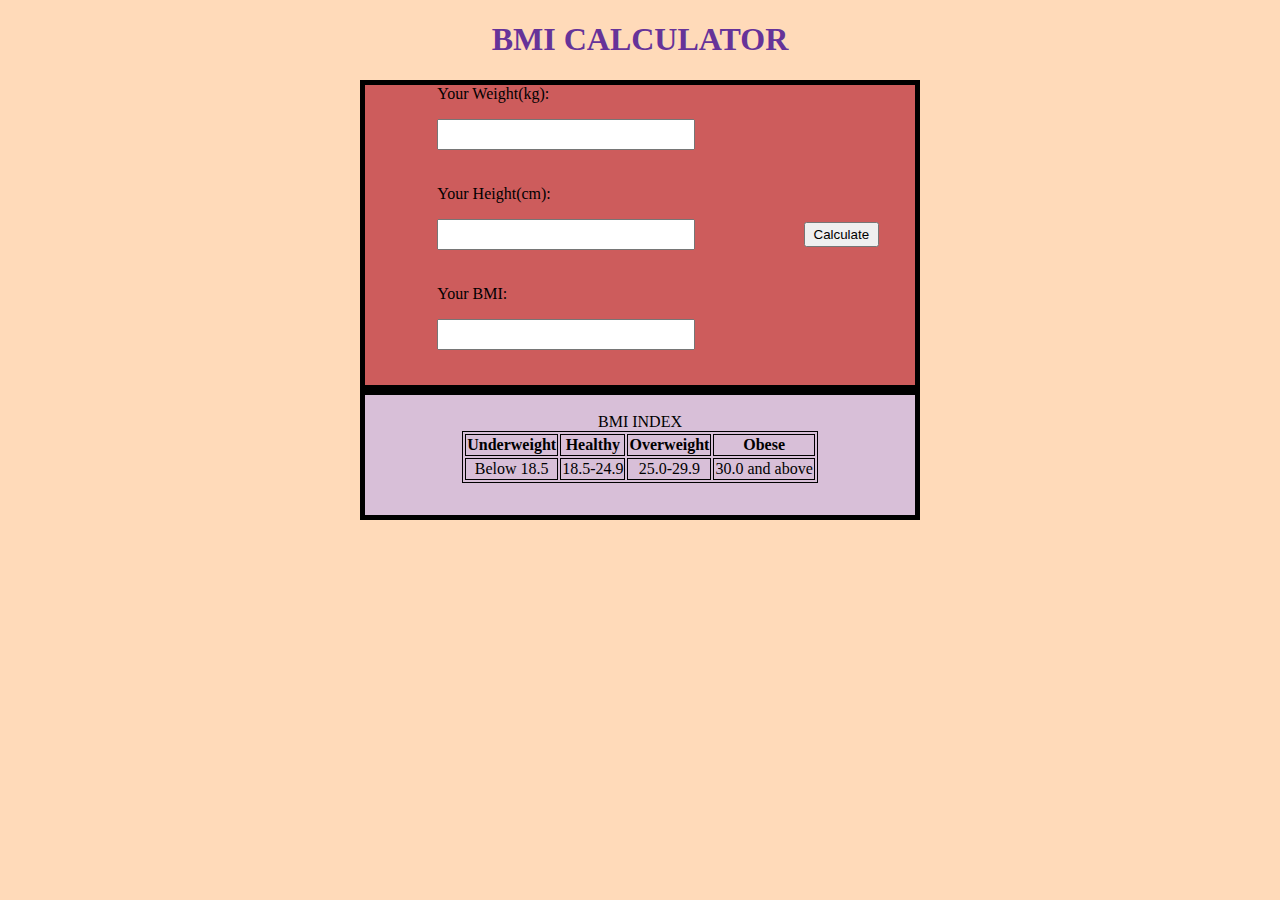
<file: BMI-Converter/index.html>
<!DOCTYPE html>
<html lang="en">
    <head>
        <meta charset="UTF-8">
        <meta name="viewport" content="width=device-width, initial-scale=1.0">
        <meta http-equiv="X-UV-Compatible" content="ie=edge">
        <link rel="stylesheet" href="style.css">
    </head>
    <body>
        <h1>BMI CALCULATOR</h1>
        <div id="container">
            <label for="weight-input" id="wlabel">Your Weight(kg):</label><input type = "text" id="weight-input">
            <label for="height-input" id="hlabel">Your Height(cm):</label><input type = "text" id="height-input">
            <button id="btn">Calculate</button>
            <label for="bmi-output" id="bmilabel">Your BMI:</label><input type="text" id="bmi-output">
        </div>
        <div id="table">
            <br><table>
            <caption>BMI INDEX</caption>
            <tr>
                <th>Underweight</th>
                <th>Healthy</th>
                <th>Overweight</th>
                <th>Obese</th>
            </tr>
            <tr>
                <td>Below 18.5</td>
                <td>18.5-24.9</td>
                <td>25.0-29.9</td>
                <td>30.0 and above</td>
            </tr>
            </table>
        </div>
        <script src="main.js"></script>
    </body>
</html>
</file>
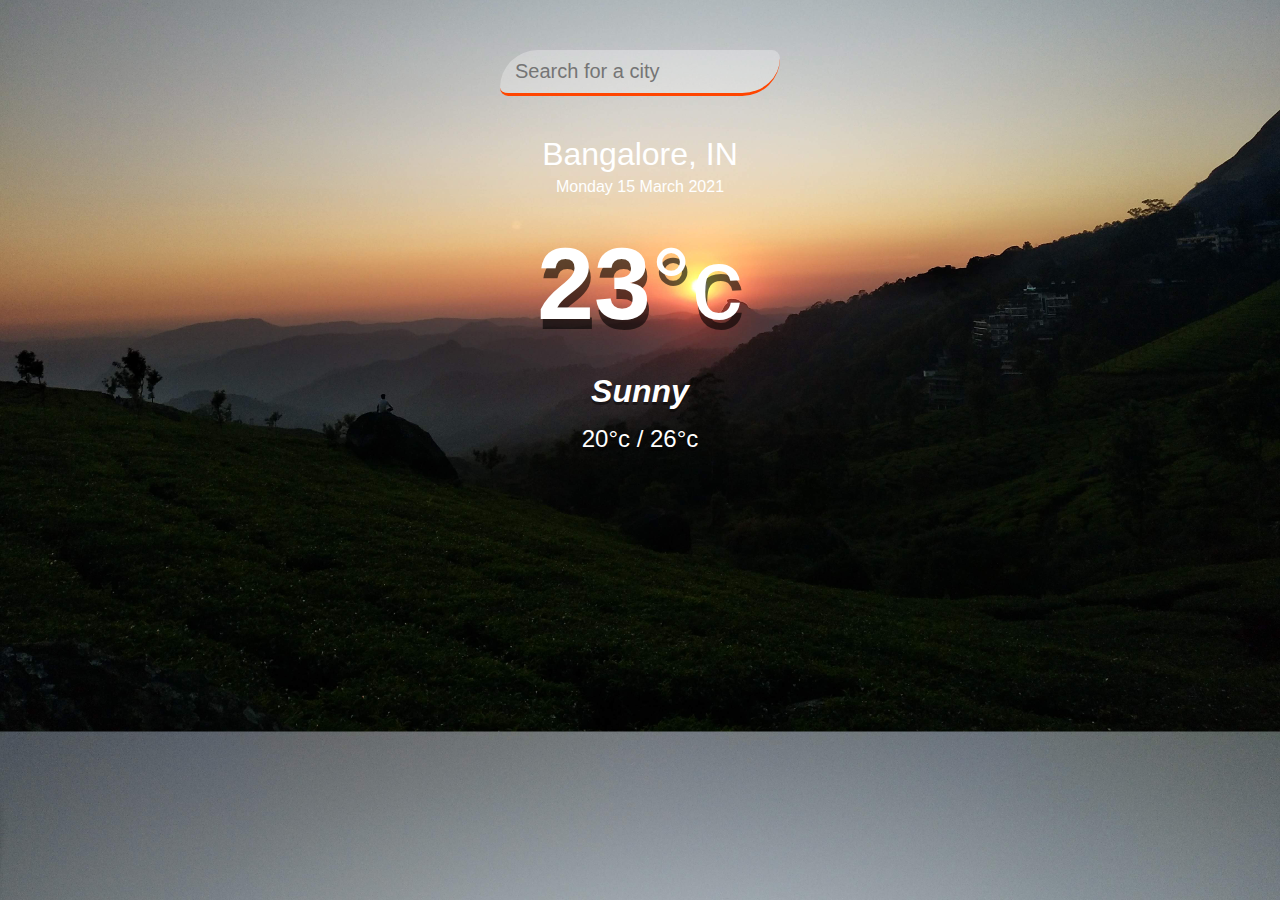
<file: WeatherApp/index.html>
<!DOCTYPE html>
<html lang="en">
    <head>
        <meta charset="UTF-8">
        <meta name="viewport" content="width=device-width, initial-scale=1.0">
        <meta http-equiv="X-UA-Compatible" content="ie=edge">
        <title>Weather app</title>
        <link rel="stylesheet" href="style.css">
    </head>
    <body>
        <div class="app-wrap">
            <header>
                <input type="text" autocomplete="off" class="search-box" placeholder="Search for a city"/>
            </header>
            <main>
                <section class="location">
                    <div class="city">Bangalore, IN</div>
                    <div class="date">Monday 15 March 2021</div>
                </section>
                <div class="current">
                    <div class="temp">23<span>°c</span></div>
                    <div class="weather">Sunny</div>
                    <div class="hi-low">20°c / 26°c</div>
                </div>
            </main>
        </div>
        <script src="main.js"></script>
    </body>

</html>
</file>
<file: BMI-Converter/style.css>
html{
    background-color:peachpuff;
    height: 100%;
}

h1{
    color:rebeccapurple;
    font-family: 'Times New Roman', Times, serif;
    text-align: center;
}

#container{
    height: 300px;
    width: 550px;
    background-color:indianred;
    display: grid;
    grid-template-columns: auto;
    grid-template-rows: auto;
    margin: 0 auto;
    border: 5px solid black;
}

#weight-input{
    height: 25px;
    width: 250px;
    grid-column-start: 2;
    grid-column-end: 3;
    grid-row-start: 1;
    grid-row-end: 1;
    align-self: center;
}

#wlabel{
    grid-column-start:2;
    grid-column-end: 3;
    grid-row-start: 1;
    grid-row-end: 1;
}

#height-input{
    height: 25px;
    width: 250px;
    grid-column-start: 2;
    grid-column-end: 3;
    grid-row-start: 2;
    grid-row-end: 2;
    align-self: center;
}

#hlabel{
    grid-column-start:2;
    grid-column-end: 3;
    grid-row-start: 2;
    grid-row-end: 2;
}

#bmi-output{
    height: 25px;
    width: 250px;
    grid-column-start: 2;
    grid-column-end: 3;
    grid-row-start: 3;
    grid-row-end: 3;
    align-self: center;
}

#bmilabel{
    grid-column-start:2;
    grid-column-end: 3;
    grid-row-start: 3;
    grid-row-end: 3;
}

#btn{
    height: 25px;
    width: 75px;
    grid-column-start: 3;
    grid-column-end: 3;
    grid-row-start: 2;
    grid-row-end: 2;
    align-self: center;
    justify-self: center;
}

#table{
    height: 120px;
    width: 550px;
    background-color:thistle;
    margin: 0 auto;
    border:5px solid black;
}

table, th, td{
    margin: auto;
    text-align: center;
    border: 1px solid black
}
</file>
<file: WeatherApp/style.css>
* {
    margin: 0;
    padding: 0;
    box-sizing: border-box;
  }
  
  body {
    font-family:Verdana, Geneva, Tahoma, sans-serif;
    background-image: url('bg.jpg');
    background-size: cover;
    background-position:right;
  }
  
  .app-wrap {
    display: flex;
    flex-direction: column;
    
      }
  
  header {
    display: flex;
    justify-content: center;
    align-items: center;
    padding: 50px 15px 15px;
  }
  
  header input {
    width: 100%;
    max-width: 280px;
    padding: 10px 15px;
    border: none;
    outline: none;
    background-color: rgba(255, 255, 255, 0.3);
    border-radius: 46px 10px 46px 10px;
    border-bottom: 3px solid orangered;
    
    color: #313131;
    font-size: 20px;
    font-weight: 300;
    transition: 0.2s ease-out;
  }
  
  header input:focus {
    background-color: rgba(255, 255, 255, 0.6);
  }
  
  main {
    flex: 1 1 100%;
    padding: 25px 25px 50px;
    display: flex;
    flex-direction: column;
    align-items: center;
    text-align: center;
  }
  
  .location .city {
    color: #FFF;
    font-size: 32px;
    font-weight: 500;
    margin-bottom: 5px;
  }
  
  .location .date {
    color: #FFF;
    font-size: 16px;
  }
  
  .current .temp {
    color: #FFF;
    font-size: 102px;
    font-weight: 900;
    margin: 30px 0px;
    text-shadow: 2px 10px rgba(0, 0, 0, 0.6);
  }
  
  .current .temp span {
    font-weight: 500;
  }
  
  .current .weather {
    color: #FFF;
    font-size: 32px;
    font-weight: 700;
    font-style: italic;
    margin-bottom: 15px;
    text-shadow: 0px 3px rgba(0, 0, 0, 0.4);
  }
  
  .current .hi-low {
    color: #FFF;
    font-size: 24px;
    font-weight: 500;
    text-shadow: 0px 4px rgba(0, 0, 0, 0.4);
  }
</file>
